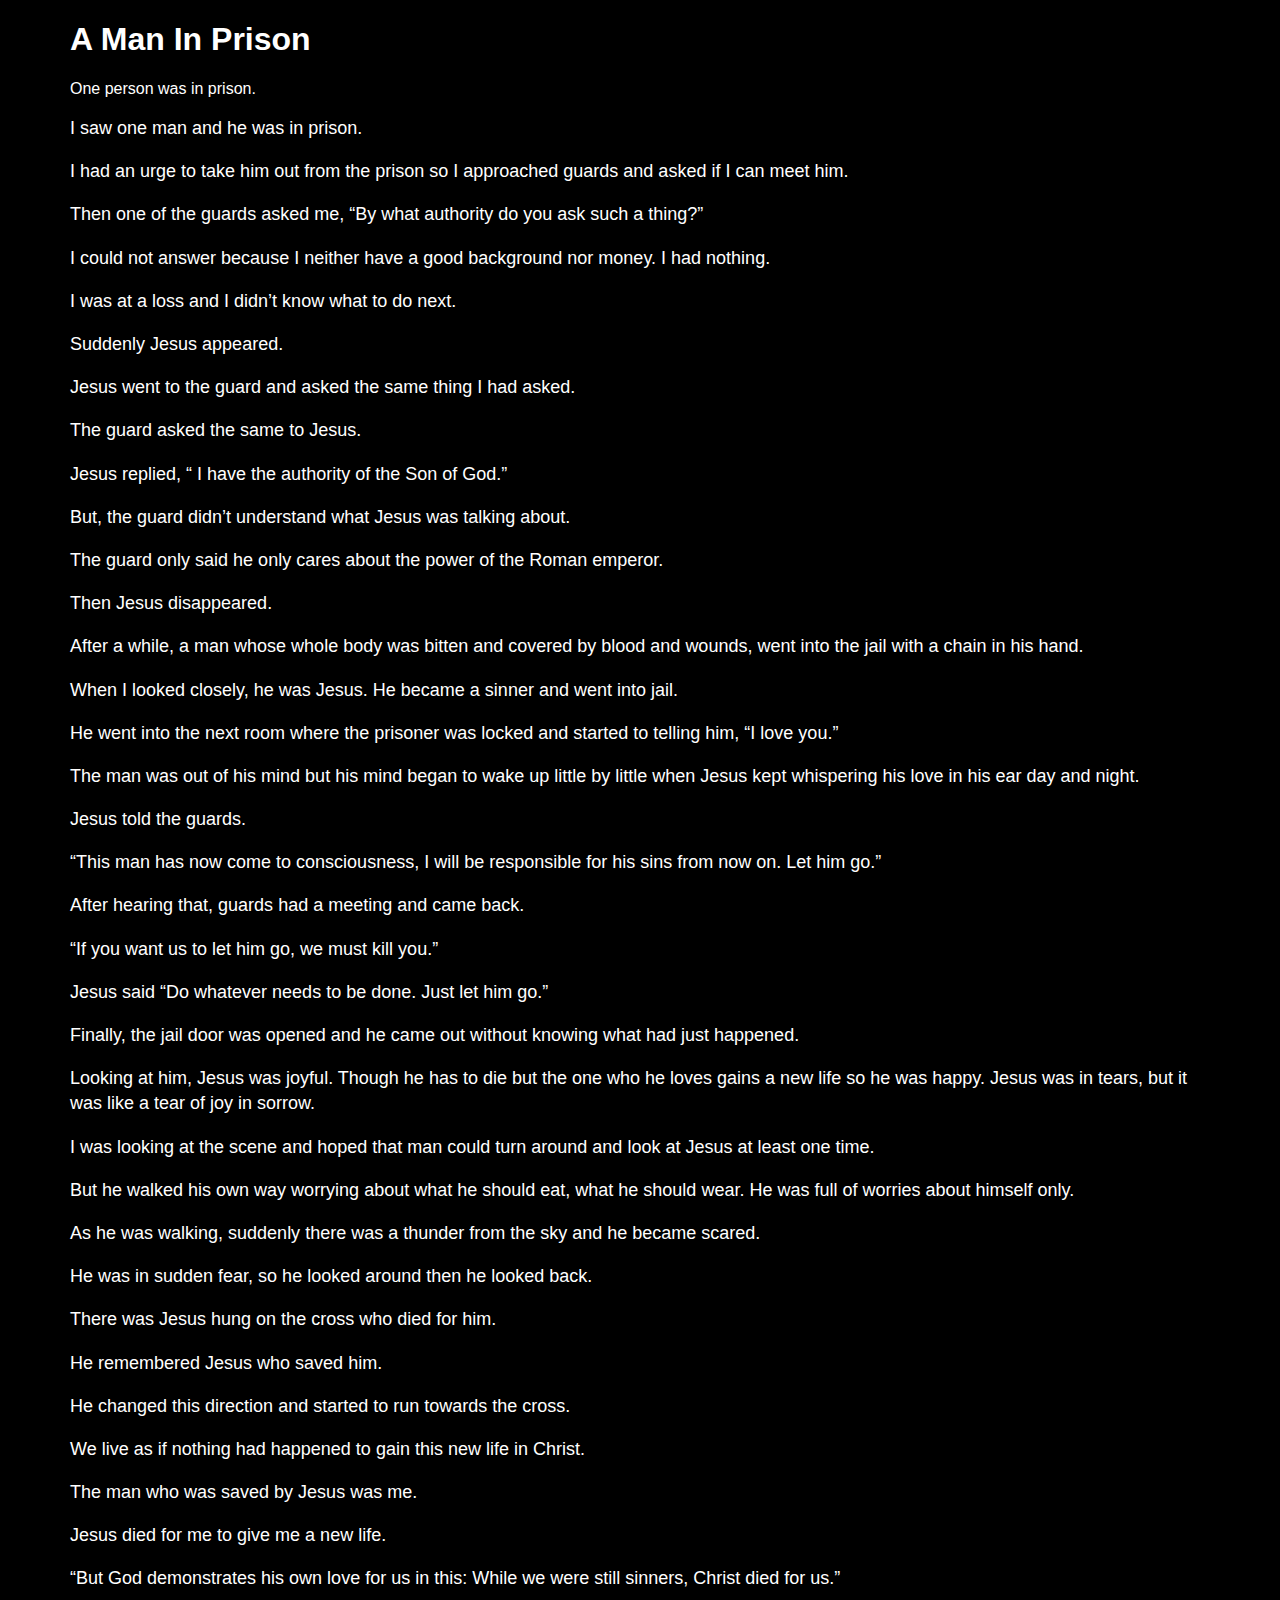
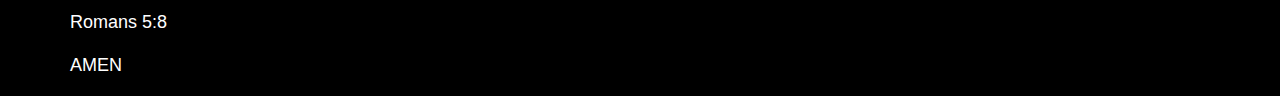
<file: index.html>
<!doctype html>
<!--[if (IE 8)&!(IEMobile)]><html class="no-script lt-ie10 lt-ie9" lang="en" itemscope itemtype="http://schema.org/WebPage"><![endif]-->
<!--[if (IE 9)&!(IEMobile)]><html class="no-script lt-ie10" lang="en" itemscope itemtype="http://schema.org/WebPage"><![endif]-->
<!--[if gt IE 9]><!--><html class="no-script" lang="en" itemscope itemtype="http://schema.org/WebPage"><!--<![endif]-->
<head>
  <meta charset="utf-8">
  <meta name="viewport" content="width=device-width, initial-scale=1">
  <meta name="title" content="Site Title">
  <meta name="description" content="">
  <meta name="news_keywords" content="">
  <title>A Man In Prison</title>
  <link rel="canonical" href="https://website.com/url/to/full/document.html">
  <link itemprop="url" href="https://website.com/url/to/full/document.html">
  <meta itemprop="name alternateName" content="A Man In Prison">
  <meta name="author" content="">
  <meta name="HandheldFriendly" content="True">
  <meta name="MobileOptimized" content="320">
  <meta name="apple-mobile-web-app-capable" content="yes">
  <meta name="apple-mobile-web-app-status-bar-style" content="black-translucent">
  <meta http-equiv="X-UA-Compatible" content="IE=Edge">

  <!-- favicons -->
  <link rel="shortcut icon" href="favicon.ico" type="image/x-icon" />

  <!-- Subresources:  -->
  <!-- Identify the resources that are the highest priority and should be requested before prefetched items -->
  <link rel="subresource" href="../assets/css/main.css">
  
  <!-- Prefetch DNS for external assets -->
  <!-- <link href="https://fontastic.s3.amazonaws.com" rel="dns-prefetch"> -->

  <!-- Preconnect for dynamic request URLs -->
  <!-- <link href='https://fonts.gstatic.com' rel='preconnect' crossorigin> -->
  
  <!-- Prefetch Resourses -->
  

  <style>
    /* critical:css */
    .enable-js{background:#ffbf29;color:#000;font-size:14px;margin:0;padding:.5em;text-align:center;line-height:1.3;position:relative;z-index:99999}.enable-js a{font-weight:700;color:#000}body,html{min-width:320px}body,li,ul{margin:0}ul{padding:0;list-style:none}img{border:0}img{height:auto}img{max-width:100%}a{text-decoration:none;color:inherit}body{font-family:-apple-system,BlinkMacSystemFont,“Segoe UI”,Roboto,Helvetica,Arial,sans-serif;-ms-touch-action:manipulation;touch-action:manipulation}p{font-size:18px;font-size:1.125rem;line-height:1.4}p a{color:#238adc}li{margin-bottom:.5em}.visually-hidden{position:absolute;white-space:nowrap;width:1px;height:1px;overflow:hidden;border:0;padding:0;clip:rect(0 0 0 0);-webkit-clip-path:inset(50%);clip-path:inset(50%);margin:-1px}svg{display:inline-block}
    /* endinject */
  </style>
  
  <link rel="stylesheet" href="../assets/css/main.css">
  <!--[if (lt IE 9)]>
    <style>@media \0screen { img { width: auto; } }</style>
    <script src="../assets/js/html5shiv.js"></script>
  <![endif]-->
</head>
<body class="home-page">
  
  
  
<main id="main" role="main" tabindex="-1">
  <div class="container">
    <h1 class="">A Man In Prison</h1>
    One person was in prison. 

    <p>I saw one man and he was in prison.</p>
    <p>I had an urge to take him out from the prison so I approached guards and asked if I can meet him.</p>
    <p>Then one of the guards asked me, “By what authority do you ask such a thing?”</p>
    <p>I could not answer because I neither have a good background nor money. I had nothing.</p>
    <p>I was at a loss and I didn’t know what to do next.</p>
    <p>Suddenly Jesus appeared.</p>
    <p>Jesus went to the guard and asked the same thing I had asked.</p>
    <p>The guard asked the same to Jesus.</p>
    <p>Jesus replied, “ I have the authority of the Son of God.”</p>
    <p>But, the guard didn’t understand what Jesus was talking about.</p>
    <p>The guard only said he only cares about the power of the Roman emperor.</p>
    <p>Then Jesus disappeared.</p>
    <p>After a while, a man whose whole body was bitten and covered by blood and wounds, went into the jail with a chain in his hand.</p>
    <p>When I looked closely, he was Jesus. He became a sinner and went into jail.</p>
    <p>He went into the next room where the prisoner was locked and started to telling him, “I love you.”</p>
    <p>The man was out of his mind but his  mind began to wake up little by little when Jesus kept whispering his love in his ear day and night.</p>
    <p>Jesus told the guards.</p>
    <p>“This man has now come to consciousness, I will be responsible for his sins from now on. Let him go.”</p>
    <p>After hearing that, guards had a meeting and came back.</p>
    <p>“If you want us to let him go, we must kill you.”</p>
    <p>Jesus said “Do whatever needs to be done. Just let him go.”</p>
    <p>Finally, the jail door was opened and he came out without knowing what had just happened.</p>
    <p>Looking at him, Jesus was joyful. Though he has to die but the one who he loves gains a new life so he was happy. Jesus was in tears, but it was like a tear of joy in sorrow.</p>
    <p>I was looking at the scene and hoped that man could turn around and look at Jesus at least one time.</p>
    <p>But he walked his own way worrying about what he should eat, what he should wear. He was full of worries about himself only.</p>
    <p>As he was walking, suddenly there was a thunder from the sky and he became scared.</p>
    <p>He was in sudden fear, so he looked around then he looked back.</p>
    <p>There was Jesus hung on the cross who died for him.</p>
    <p>He remembered Jesus who saved him.</p>
    <p>He changed this direction and started to run towards the cross.</p>
    <p>We live as if nothing had happened to gain this new life in Christ.</p>
    <p>The man who was saved by Jesus was me.</p>
    <p>Jesus died for me to give me a new life.</p>
    <p>“But God demonstrates his own love for us in this: While we were still sinners, Christ died for us.”</p>
    <p>Romans 5:8</p>
    <p>AMEN</p>
  </div>
</main>


  <script src="../assets/js/script.js"></script>
  
  
  

</body>
</html>
</file>
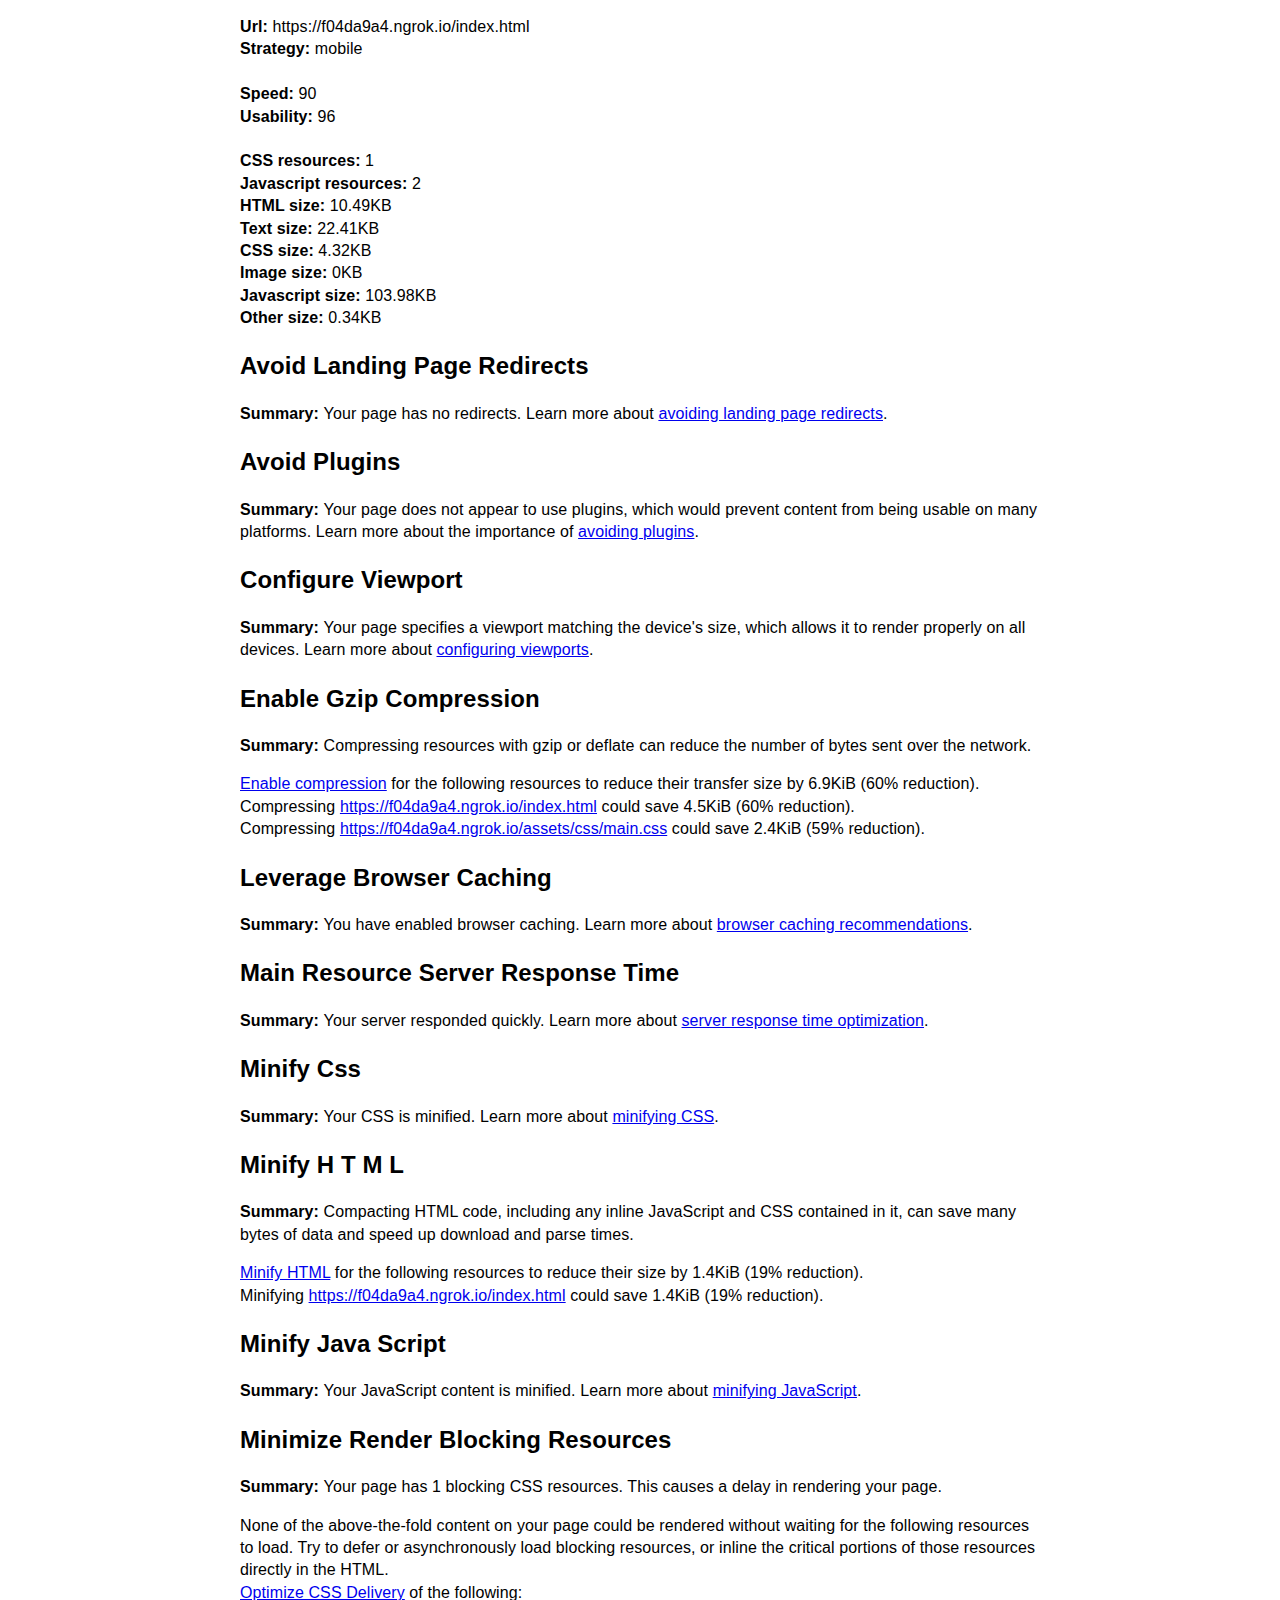
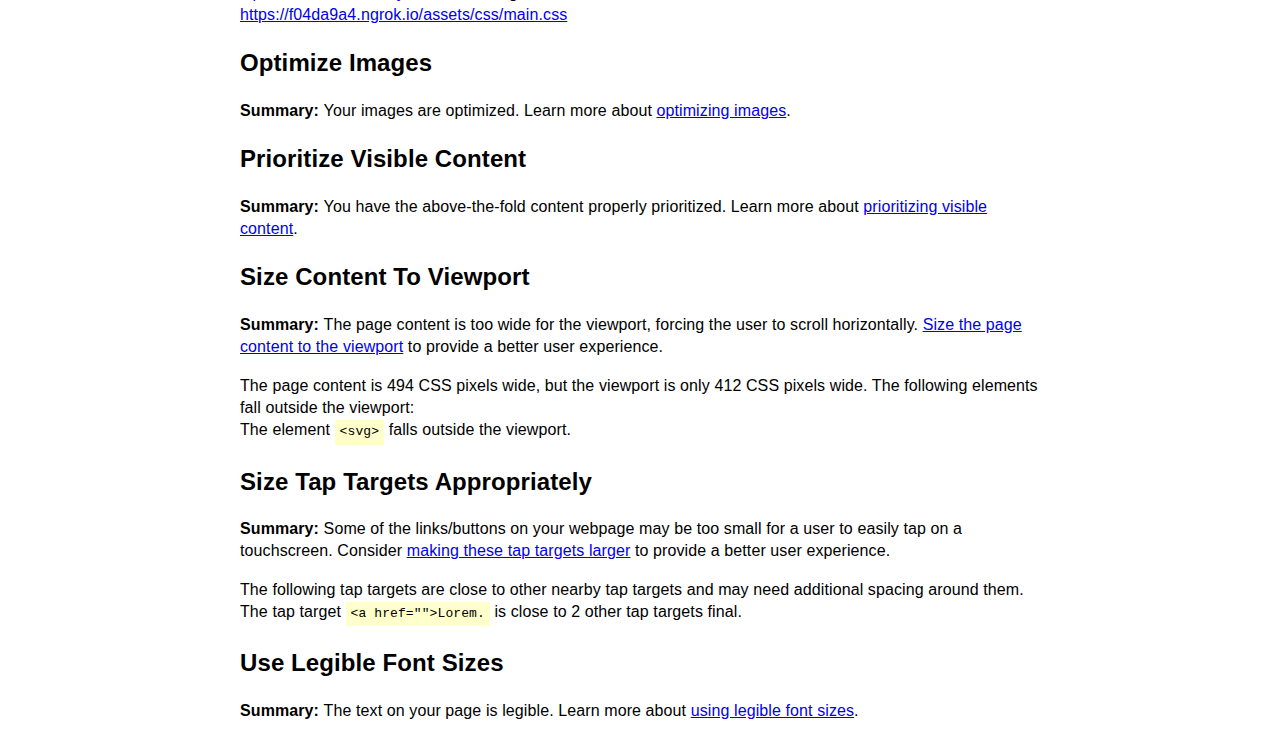
<file: test/pagespeed/index.html>
<!DOCTYPE html> <html lang="en"> <head> <meta charset="UTF-8"> <title>Page speed</title><style>html {font-family: helvetica, arial, sans-serif; font-weight: 300;letter-spacing: 0.1px;line-height: 1.4;}body{max-width: 800px;margin:0 auto;}ul{list-style: none; padding: 0}strong {font-weight:bold;} code {background: #ff03; padding: 3px 5px; display: inline-block;}</style> </head> <body><ul><li><strong>Url:</strong> https://f04da9a4.ngrok.io/index.html</li><li><strong>Strategy:</strong> mobile</li><li><br><strong>Speed:</strong> 90</li><li><strong>Usability:</strong> 96</li><li><br><strong>CSS resources:</strong> 1</li><li><strong>Javascript resources:</strong> 2</li><li><strong>HTML size:</strong> 10.49KB</li><li><strong>Text size:</strong> 22.41KB</li><li><strong>CSS size:</strong> 4.32KB</li><li><strong>Image size:</strong> 0KB</li><li><strong>Javascript size:</strong> 103.98KB</li><li><strong>Other size:</strong> 0.34KB</li></ul><h2>Avoid Landing Page Redirects</h2><p><strong>Summary: </strong>Your page has no redirects. Learn more about <a href="https://developers.google.com/speed/docs/insights/AvoidRedirects" target="_blank">avoiding landing page redirects</a>.
</p><p><h2>Avoid Plugins</h2><p><strong>Summary: </strong>Your page does not appear to use plugins, which would prevent content from being usable on many platforms. Learn more about the importance of <a href="https://developers.google.com/speed/docs/insights/AvoidPlugins" target="_blank">avoiding plugins</a>.
</p><p><h2>Configure Viewport</h2><p><strong>Summary: </strong>Your page specifies a viewport matching the device's size, which allows it to render properly on all devices. Learn more about <a href="https://developers.google.com/speed/docs/insights/ConfigureViewport" target="_blank">configuring viewports</a>.
</p><p><h2>Enable Gzip Compression</h2><p><strong>Summary: </strong>Compressing resources with gzip or deflate can reduce the number of bytes sent over the network.
</p><p><a href="https://developers.google.com/speed/docs/insights/EnableCompression" target="_blank">Enable compression</a> for the following resources to reduce their transfer size by 6.9KiB (60% reduction).
<br>Compressing <a href="https://f04da9a4.ngrok.io/index.html" target="_blank">https://f04da9a4.ngrok.io/index.html</a> could save 4.5KiB (60% reduction).
<br>Compressing <a href="https://f04da9a4.ngrok.io/assets/css/main.css" target="_blank">https://f04da9a4.ngrok.io/assets/css/main.css</a> could save 2.4KiB (59% reduction).
<br><h2>Leverage Browser Caching</h2><p><strong>Summary: </strong>You have enabled browser caching. Learn more about <a href="https://developers.google.com/speed/docs/insights/LeverageBrowserCaching" target="_blank">browser caching recommendations</a>.
</p><p><h2>Main Resource Server Response Time</h2><p><strong>Summary: </strong>Your server responded quickly. Learn more about <a href="https://developers.google.com/speed/docs/insights/Server" target="_blank">server response time optimization</a>.
</p><p><h2>Minify Css</h2><p><strong>Summary: </strong>Your CSS is minified. Learn more about <a href="https://developers.google.com/speed/docs/insights/MinifyResources" target="_blank">minifying CSS</a>.
</p><p><h2>Minify H T M L</h2><p><strong>Summary: </strong>Compacting HTML code, including any inline JavaScript and CSS contained in it, can save many bytes of data and speed up download and parse times.
</p><p><a href="https://developers.google.com/speed/docs/insights/MinifyResources" target="_blank">Minify HTML</a> for the following resources to reduce their size by 1.4KiB (19% reduction).
<br>Minifying <a href="https://f04da9a4.ngrok.io/index.html" target="_blank">https://f04da9a4.ngrok.io/index.html</a> could save 1.4KiB (19% reduction).
<br><h2>Minify Java Script</h2><p><strong>Summary: </strong>Your JavaScript content is minified. Learn more about <a href="https://developers.google.com/speed/docs/insights/MinifyResources" target="_blank">minifying JavaScript</a>.
</p><p><h2>Minimize Render Blocking Resources</h2><p><strong>Summary: </strong>Your page has 1 blocking CSS resources. This causes a delay in rendering your page.
</p><p>None of the above-the-fold content on your page could be rendered without waiting for the following resources to load. Try to defer or asynchronously load blocking resources, or inline the critical portions of those resources directly in the HTML.
<br><a href="https://developers.google.com/speed/docs/insights/OptimizeCSSDelivery" target="_blank">Optimize CSS Delivery</a> of the following:
<br><a href="https://f04da9a4.ngrok.io/assets/css/main.css" target="_blank">https://f04da9a4.ngrok.io/assets/css/main.css</a>
<br><h2>Optimize Images</h2><p><strong>Summary: </strong>Your images are optimized. Learn more about <a href="https://developers.google.com/speed/docs/insights/OptimizeImages" target="_blank">optimizing images</a>.
</p><p><h2>Prioritize Visible Content</h2><p><strong>Summary: </strong>You have the above-the-fold content properly prioritized. Learn more about <a href="https://developers.google.com/speed/docs/insights/PrioritizeVisibleContent" target="_blank">prioritizing visible content</a>.
</p><p><h2>Size Content To Viewport</h2><p><strong>Summary: </strong>The page content is too wide for the viewport, forcing the user to scroll horizontally. <a href="https://developers.google.com/speed/docs/insights/SizeContentToViewport" target="_blank">Size the page content to the viewport</a> to provide a better user experience.
</p><p>The page content is 494 CSS pixels wide, but the viewport is only 412 CSS pixels wide. The following elements fall outside the viewport:
<br>The element <code>&lt;svg&gt;</svg></code> falls outside the viewport.
<br><h2>Size Tap Targets Appropriately</h2><p><strong>Summary: </strong>Some of the links/buttons on your webpage may be too small for a user to easily tap on a touchscreen. Consider <a href="https://developers.google.com/speed/docs/insights/SizeTapTargetsAppropriately" target="_blank">making these tap targets larger</a> to provide a better user experience.
</p><p>The following tap targets are close to other nearby tap targets and may need additional spacing around them.
<br>The tap target <code>&lt;a href=""&gt;Lorem.</a></code> is close to 2 other tap targets final.
<br><h2>Use Legible Font Sizes</h2><p><strong>Summary: </strong>The text on your page is legible. Learn more about <a href="https://developers.google.com/speed/docs/insights/UseLegibleFontSizes" target="_blank">using legible font sizes</a>.
</p><p></body> </html>
</file>
<file: assets/css/main.css>
.browsehappy,.enable-js{background:#ffbf29;color:#000;font-size:14px;margin:0;padding:.5em;text-align:center;line-height:1.3;position:relative;z-index:99999}.browsehappy a,.enable-js a{font-weight:700;color:#000}.browsehappy a:hover,.enable-js a:hover{color:#fff}html{line-height:1.15;-webkit-text-size-adjust:100%}h1{font-size:2em;margin:.67em 0}hr{-webkit-box-sizing:content-box;-moz-box-sizing:content-box;box-sizing:content-box;height:0;overflow:visible}code,kbd,pre,samp{font-family:monospace,monospace;font-size:1em}a{background-color:transparent;text-decoration:none;color:inherit}abbr[title]{border-bottom:none;-webkit-text-decoration:underline dotted;-moz-text-decoration:underline dotted;text-decoration:underline dotted}b,strong{font-weight:bolder}small{font-size:80%}sub,sup{font-size:75%;line-height:0;position:relative;vertical-align:baseline}sub{bottom:-.25em}sup{top:-.5em}img{border:0;max-width:100%;height:auto}button,input,optgroup,select,textarea{line-height:1.15;margin:0}optgroup{font-family:inherit;font-size:100%}button,input{overflow:visible}button,select{text-transform:none}[type=button],[type=reset],[type=submit],button{-webkit-appearance:button}[type=button]::-moz-focus-inner,[type=reset]::-moz-focus-inner,[type=submit]::-moz-focus-inner,button::-moz-focus-inner{border-style:none;padding:0}[type=button]:-moz-focusring,[type=reset]:-moz-focusring,[type=submit]:-moz-focusring,button:-moz-focusring{outline:1px dotted ButtonText}fieldset{padding:.35em .75em .625em}legend{color:inherit;display:table;max-width:100%;white-space:normal}progress{vertical-align:baseline}textarea{overflow:auto}[type=checkbox],[type=radio],legend{-webkit-box-sizing:border-box;-moz-box-sizing:border-box;box-sizing:border-box;padding:0}[type=number]::-webkit-inner-spin-button,[type=number]::-webkit-outer-spin-button{height:auto}[type=search]{-webkit-appearance:textfield;outline-offset:-2px}[type=search]::-webkit-search-decoration{-webkit-appearance:none}::-webkit-file-upload-button{-webkit-appearance:button;font:inherit}details{display:block}summary{display:list-item}[hidden],template{display:none}.full-article:after{clear:both;content:"";display:table}body,html{min-width:320px}body{margin:0;font-family:-apple-system,BlinkMacSystemFont,“Segoe UI”,Roboto,Helvetica,Arial,sans-serif;-ms-touch-action:manipulation;touch-action:manipulation;color:#fff;background:#000}:not(.full-article) dd,:not(.full-article) dt,:not(.full-article) li,:not(.full-article)>figure{margin:0}:not(.full-article)>dl,:not(.full-article)>ol,:not(.full-article)>ul{margin:0;padding:0}:not(.full-article)>ol,:not(.full-article)>ul{list-style:none}a>img,figure img{vertical-align:bottom}label{cursor:pointer}select{-webkit-appearance:none}main:focus{outline:0}.visually-hidden{position:absolute;white-space:nowrap;width:1px;height:1px;overflow:hidden;border:0;padding:0;clip:rect(0 0 0 0);-webkit-clip-path:inset(50%);clip-path:inset(50%);margin:-1px}svg{display:inline-block}svg circle,svg ellipse,svg path,svg polygon,svg polyline{vector-effect:non-scaling-stroke}#main img[src*=".gif"],#main img[src*=".jpeg"],#main img[src*=".jpg"],#main img[src*=".png"]{display:inline-block;font-size:0}#main img[src*=".gif"]:after,#main img[src*=".jpeg"]:after,#main img[src*=".jpg"]:after,#main img[src*=".png"]:after{content:"Broken image of " attr(alt);display:block;width:100%;height:0;padding:30% 20px 38%;font-size:16px;text-align:center;line-height:1.3;font-weight:200;color:#767676;background:#f0f0f0;-webkit-box-sizing:border-box;-moz-box-sizing:border-box;box-sizing:border-box}#main .ad img{font-size:1em}#main .ad img:after{display:none}.ad{text-align:center;white-space:nowrap;margin:0 auto 1.25em}.ad:before,.ad>*{display:inline-block;vertical-align:middle}.ad:before{content:'';height:100%;margin-right:-.25em}.ad>*{white-space:normal;text-align:left}.ad>a,.ad>div,.ad>iframe,.ad>img{margin:auto}.container{max-width:1200px;max-width:75rem;margin:0 auto;padding:0 15px;-webkit-box-sizing:border-box;-moz-box-sizing:border-box;box-sizing:border-box}@media (min-width:31.25em){.container{padding:0 30px}}.embedded-content{margin-bottom:30px;overflow:auto}.embedded-content iframe{border:0}.embedded-content .fluid-wrapper{position:relative;height:0;overflow:hidden}.embedded-content .fluid-item{position:absolute;width:100%;height:100%;left:0;top:0}button,input,select,textarea{font-size:16px;font-size:1rem;-webkit-box-sizing:border-box;-moz-box-sizing:border-box;font-family:"Helvetica Neue",Helvetica,Arial,sans-serif;box-sizing:border-box}[type=email],[type=search],[type=tel],[type=text],[type=url],button,select{padding:.5em 1em;vertical-align:middle}[type=email],[type=search],[type=tel],[type=text],[type=url],select,textarea{background:#fff;border:1px solid #bbb}[type=email].error,[type=search].error,[type=tel].error,[type=text].error,[type=url].error,select.error,textarea.error{border-color:#de2d0f}select{background:#fff url(../img/down-angle1.svg) 100% 50% no-repeat;background-position:-webkit-calc(100% - 1.2em) 50%;background-position:-moz-calc(100% - 1.2em) 50%;background-position:calc(100% - 1.2em) 50%;background-size:20px}textarea{padding:1em}.anti-button{background:0 0;border:0;cursor:pointer}[type=search]+.anti-button:after{content:'';position:absolute;left:2px;right:2px;top:2px;bottom:2px;background:#fff}[type=search]+.anti-button>span{z-index:1}[type=search]+.anti-button>:not(.visually-hidden){position:relative}.form-one-row{position:relative}.form-one-row input{display:block;width:100%}.form-one-row button{position:absolute;right:0;bottom:0}.message-error,.message-success{display:block;font-family:"Helvetica Neue",Helvetica,Arial,sans-serif;font-weight:400;margin:10px 0;padding:10px 16px}.message-error a{color:#2694e4}.message-success a{color:#2694e4;text-decoration:underline}.full-article .message-error li,.full-article .message-success li{margin:0;color:#de2d0f}.full-article .message-error li:not(:last-child),.full-article .message-success li:not(:last-child){margin-bottom:10px}.message-error{color:#de2d0f;background:rgba(222,45,15,.07)}.message-error li:not(:last-child){margin-bottom:.5em}.message-error a{text-decoration:underline}.message-success{color:#3a945b;background:rgba(58,148,91,.07)}@media print{*{background:0 0!important;color:#000!important;-webkit-box-shadow:none!important;box-shadow:none!important;text-shadow:none!important;font-size:12pt}blockquote,figure,img,pre,tr{page-break-inside:avoid}thead{display:table-header-group}img{width:auto!important;max-width:100%!important}@page{margin:2cm 1cm}h2,h3,p{orphans:3;widows:3}h2,h3{page-break-after:avoid}.page-title span{font-size:inherit}.box,.btn-fill{border:1px solid}.col-header a{display:inline-block}.article-page a,.article-page a:visited,.search-results-page a,.search-results-page a:visited,.static-page a,.static-page a:visited{text-decoration:underline}.article-page .no-script a[href^=http]:after,.search-results-page .no-script a[href^=http]:after,.static-page .no-script a[href^=http]:after{content:" (" attr(href) ")"}.article-page .no-script a[href^="/"]:after,.search-results-page .no-script a[href^="/"]:after,.static-page .no-script a[href^="/"]:after{content:" (https://www.site.com" attr(href) ")"}.article-page abbr[title]:after,.search-results-page abbr[title]:after,.static-page abbr[title]:after{content:" (" attr(title) ")"}.article-page .ir a:after,.article-page a[href^="#"]:after,.article-page a[href^="javascript:"]:after,.search-results-page .ir a:after,.search-results-page a[href^="#"]:after,.search-results-page a[href^="javascript:"]:after,.static-page .ir a:after,.static-page a[href^="#"]:after,.static-page a[href^="javascript:"]:after{content:""}.article-page:before,.search-results-page:before,.static-page:before{content:url(../img/logo.svg);width:300px;height:auto;display:block;margin:0 auto}.article-page .full-article:not(.photo-article)>.share-icons~:not(.full-width),.search-results-page .full-article:not(.photo-article)>.share-icons~:not(.full-width),.static-page .full-article:not(.photo-article)>.share-icons~:not(.full-width){margin-left:0}.article-page #publication_content,.article-page #video_floating_placeholder,.article-page .ad,.article-page .embedded-content,.article-page .flex-video,.article-page .full-article~*,.article-page .offcanvas,.article-page .pagination,.article-page .share-btns,.article-page .share-icons,.article-page .sidebar,.article-page .site-footer,.article-page .site-header,.article-page .test,.article-page .tns-controls,.article-page .tns-nav,.article-page .topbar-news-wrapper,.article-page div.caption,.article-page embed,.article-page iframe,.search-results-page #publication_content,.search-results-page #video_floating_placeholder,.search-results-page .ad,.search-results-page .embedded-content,.search-results-page .flex-video,.search-results-page .full-article~*,.search-results-page .offcanvas,.search-results-page .pagination,.search-results-page .share-btns,.search-results-page .share-icons,.search-results-page .sidebar,.search-results-page .site-footer,.search-results-page .site-header,.search-results-page .test,.search-results-page .tns-controls,.search-results-page .tns-nav,.search-results-page .topbar-news-wrapper,.search-results-page div.caption,.search-results-page embed,.search-results-page iframe,.static-page #publication_content,.static-page #video_floating_placeholder,.static-page .ad,.static-page .embedded-content,.static-page .flex-video,.static-page .full-article~*,.static-page .offcanvas,.static-page .pagination,.static-page .share-btns,.static-page .share-icons,.static-page .sidebar,.static-page .site-footer,.static-page .site-header,.static-page .test,.static-page .tns-controls,.static-page .tns-nav,.static-page .topbar-news-wrapper,.static-page div.caption,.static-page embed,.static-page iframe{display:none!important}.article-page .main-layout>div,.search-results-page .main-layout>div,.static-page .main-layout>div{float:none;width:auto}.article-page .main-layout>div:before,.search-results-page .main-layout>div:before,.static-page .main-layout>div:before{display:none}.article-page .tns-ovh,.search-results-page .tns-ovh,.static-page .tns-ovh{overflow:auto}.article-page .tns-inner,.search-results-page .tns-inner,.static-page .tns-inner{height:auto!important;margin:0!important}.article-page .tns-slider,.search-results-page .tns-slider,.static-page .tns-slider{-webkit-transform:none!important;-moz-transform:none!important;-ms-transform:none!important;-o-transform:none!important;transform:none!important;left:none!important;width:auto!important;white-space:normal!important}.article-page .tns-slider>.tns-item,.search-results-page .tns-slider>.tns-item,.static-page .tns-slider>.tns-item{display:block!important;float:none!important;width:auto!important;padding:0!important;position:static;opacity:1}.article-page .tns-slider>.tns-item:not([id]),.search-results-page .tns-slider>.tns-item:not([id]),.static-page .tns-slider>.tns-item:not([id]){display:none}.article-page .tns-slider>.tns-item figcaption,.search-results-page .tns-slider>.tns-item figcaption,.static-page .tns-slider>.tns-item figcaption{position:static!important;width:auto!important;height:auto!important;clip:none;-webkit-clip-path:none;clip-path:none;overflow:visible;margin:.2cm 0 1cm!important}.article-page .left,.article-page .right,.search-results-page .left,.search-results-page .right,.static-page .left,.static-page .right{float:none!important;width:auto!important;max-width:none!important;margin-left:0!important;margin-right:0!important}.article-page .printlinks:not(:empty),.search-results-page .printlinks:not(:empty),.static-page .printlinks:not(:empty){padding:.3em 0 0;page-break-before:always}.article-page .printlinks:not(:empty):before,.search-results-page .printlinks:not(:empty):before,.static-page .printlinks:not(:empty):before{content:'Links on the page';display:block;margin-bottom:.5cm;font-size:1.5em;font-weight:700}.article-page .printlinks:not(:empty) li,.search-results-page .printlinks:not(:empty) li,.static-page .printlinks:not(:empty) li{margin:.2em 0;font-size:12pt}}@media screen{main .link-order,main .printlinks{display:none}}
/*# sourceMappingURL=main.css.map */
</file>
